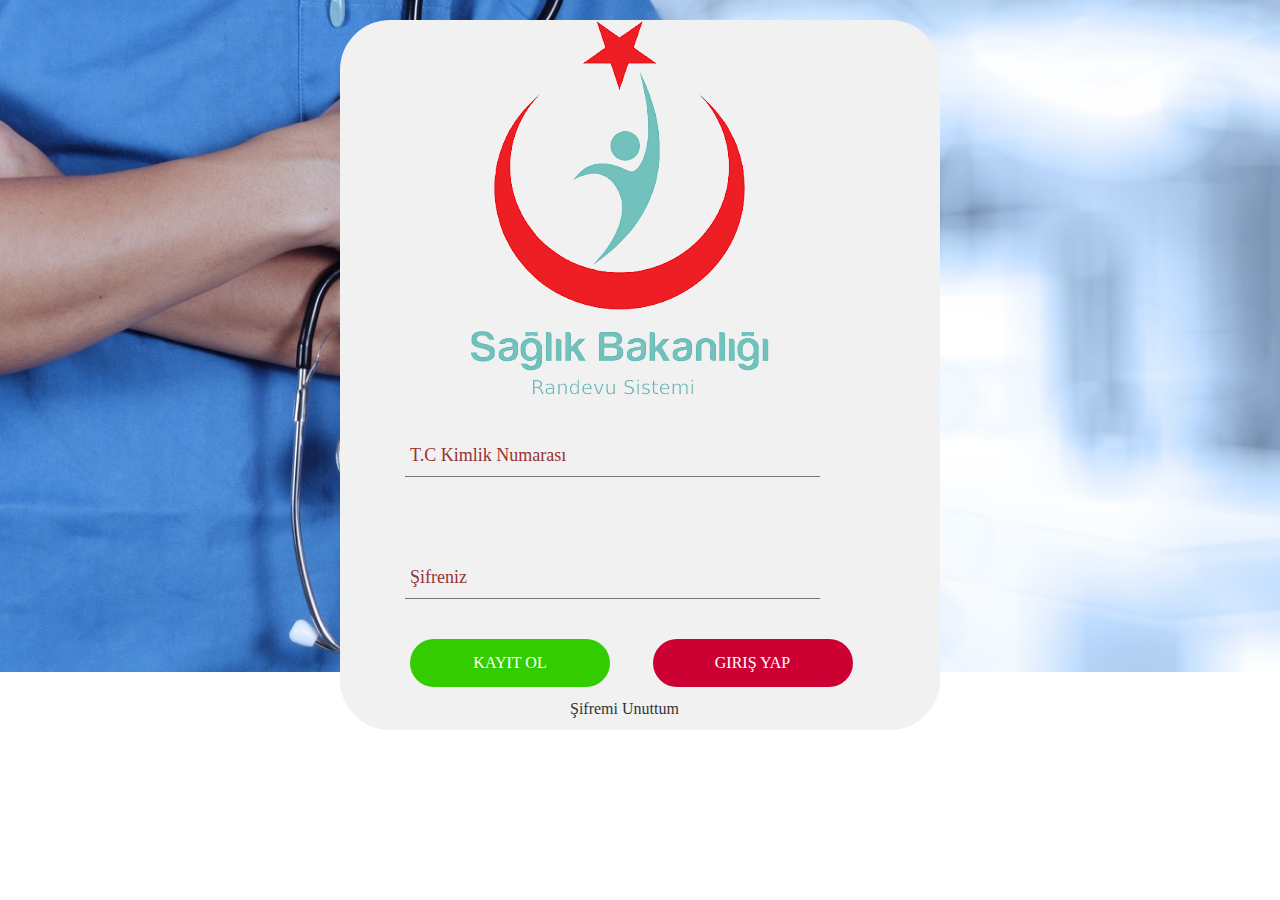
<file: HASTANE WEB-SITE/index.html>
<!doctype html>
<html> 
<head > 
<meta charset="utf-8"> 
<title>Giriş Ekranı</title> 
<link rel="stylesheet" href="CSSDOSYALAR/still.css">
<script src="https://ajax.googleapis.com/ajax/libs/jquery/3.5.1/jquery.min.js"></script>
<script type="text/javascript" language="javascript" src="javascript/index.js"></script>
<link rel="icon" href="images/Background.png" type="image/x-icon" />
</head>
<body background="images/nurse-doctor-medicine.jpg" style="background-position:center; background-repeat:no-repeat; background-size:cover;">
<div class="endis">
<div class="girispaneli">
<a href="Sifremi_Unuttum.php" style="margin:350px 0 0 210px; color:#333;  text-decoration-line:none; position:absolute;">Şifremi Unuttum</a>
<div class="panellogo"><img src="images/11.png"></div>
  <div class="giriselemanlari">
  <form>   
    <div class="group">    
      <input name="tcno"id="tcno" type="text" maxLength="11" required>
      <span class="highlight"></span>
      <span class="bar"></span>
      <label>T.C Kimlik Numarası</label>
    </div>
    <div class="group">      
      <input name="sifre" id="sifre" type="password" required>
      <span class="highlight"></span>
      <span class="bar"></span>
      <label >Şifreniz</label>
    </div>   
  </form>
<div  onClick="kontrol()" class="text-box" ><a href="#demo-modal" class="btn btn-white btn-animate">Giriş Yap</a></div>
<div class="textt-box"><a href="Uyeol.html" class="btn btn-white2 btn-animate">Kayıt Ol</a></div>
</div>
</div>
<div id="uyari" class="alert">
  <span class="closebtn" onclick="kapat()">&times;</span> 
  <strong id="Dikkat">Dikkat !</strong> <text id="yazi">T.C Kimlik No veya Şifre Hatalı.</text>
</div>
</div>
</body>
</html>
</file>
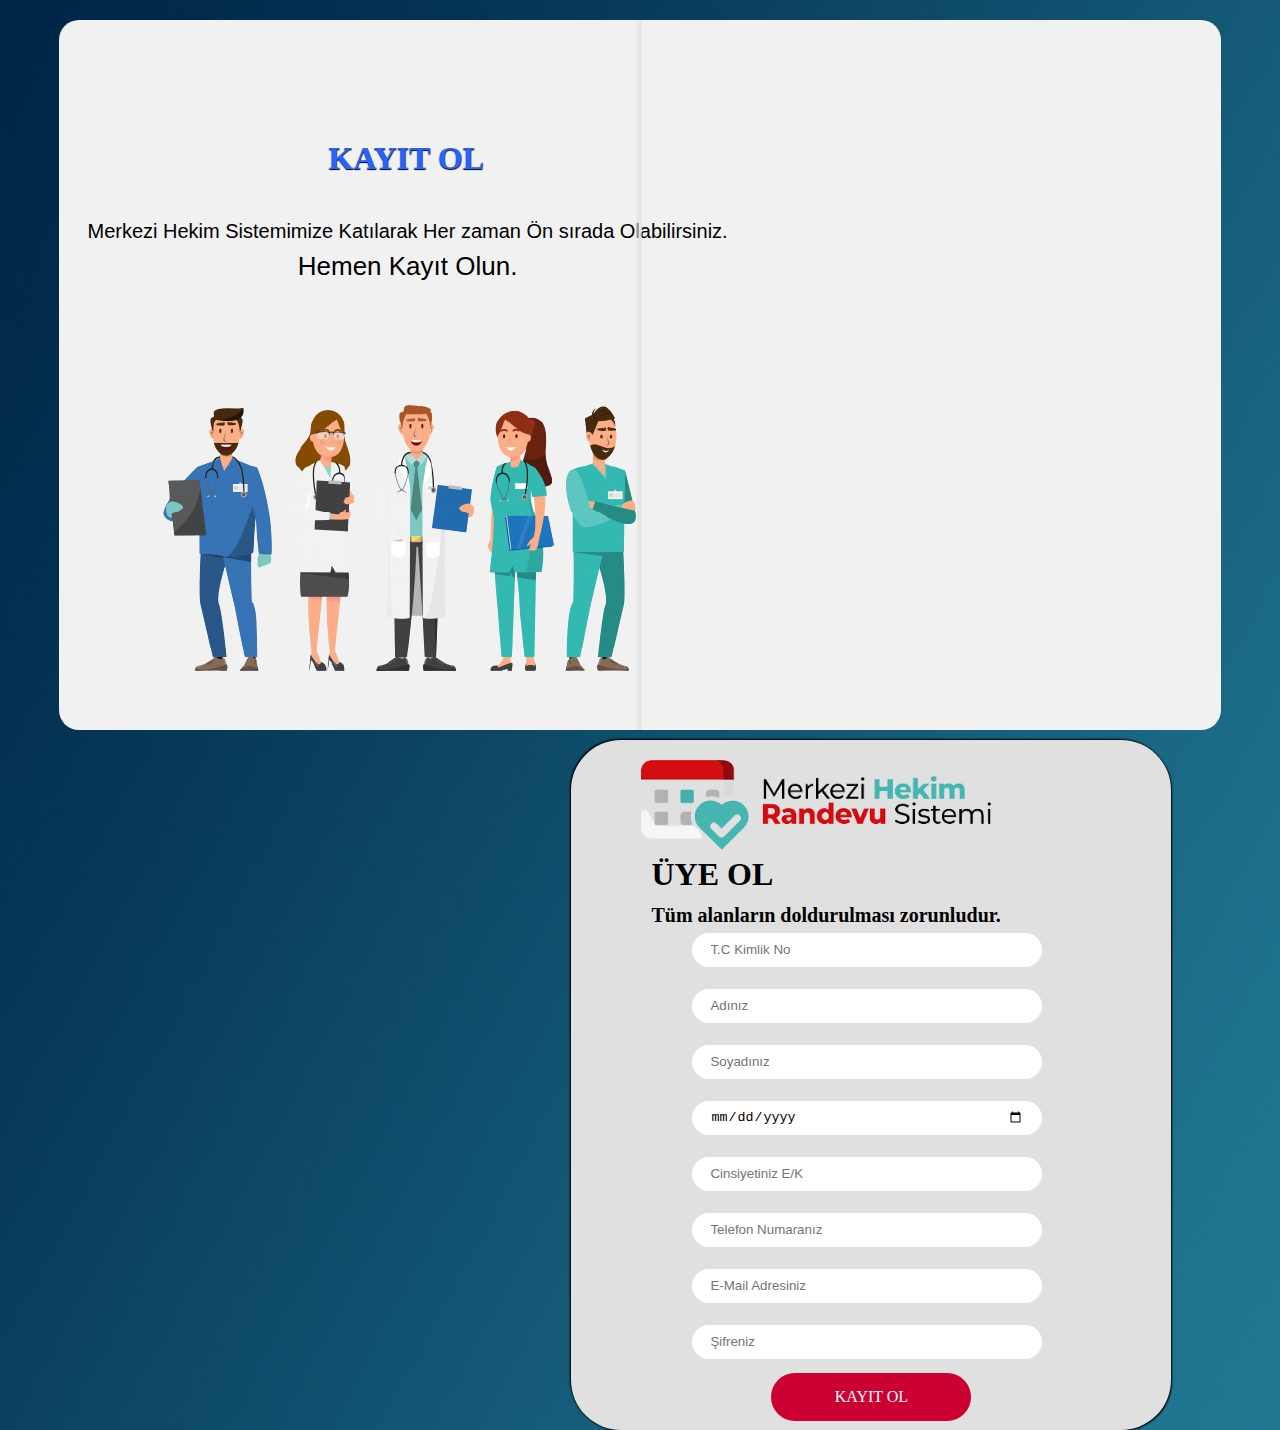
<file: HASTANE WEB-SITE/Uyeol.html>
<!doctype html>
<html>
<head>
<meta charset="utf-8"> 
<title>Üye Ol</title>
<link rel="stylesheet" href="CSSDOSYALAR/uye_ol.css">
<script src="https://ajax.googleapis.com/ajax/libs/jquery/3.5.1/jquery.min.js"></script>
<script type="text/javascript" src="javascript/uye_ol.js"></script>
<link rel="icon" href="images/Background.png" type="image/x-icon" />
</head>
<body background="images/uyeolarkaplan.jpg" style="background-position:center; background-repeat:no-repeat; background-size:cover;" >
<div class="uyeol_endis" id="sonuc">
<div class="uyeol_sayfaortasicizgi"></div>
<div class="uyeol_giriselemanlari">
<h1 style="margin:120px 0 0 270px; position:absolute; color:#2962FF; text-shadow: 0px 1px 1px #000">KAYIT OL</h1>
<p style="font:20px Tahoma, Geneva, sans-serif; text-align:center; margin:200px 0 0 0; height:5px">Merkezi Hekim Sistemimize Katılarak Her zaman Ön sırada Olabilirsiniz.</p> 
<p style="font:26px Tahoma, Geneva, sans-serif">Hemen Kayıt Olun.</p>
<div class="uyeol_resimduzen">
<img src="images/set-doctor-nurse-cartoon-characters_36082-457-removebg-preview.png">
</div>
</div> 
<div class="uyeol_giris_tarafi">
<div style="margin:20px 0 0 70px; z-index:-1"><img src="images/indir-removebg-preview (2).png" width="350px;"></div>
<div style="margin:-20px 0 0 80px"><h1>ÜYE OL</h1></div>
<div style="margin:-10px 0 0 80px; color:#000; font-size:10px"><h1>Tüm alanların doldurulması zorunludur.</h1></div>
<div class="container">
<form name="iletisimformu"  method="POST" id="uyeolform" >
    <div class="form">
      <span >
       <input id="1" name="tcno" maxlength="11" placeholder="T.C Kimlik No"type="text" />
    </span>
    <br />
     <span>
       <input id="2" name="ad" placeholder="Adınız" type="text" />
    </span>
    <span>
       <input id="3"name="soyad"  placeholder="Soyadınız" type="text" />
    </span>
    <br />
    <span>
       <input id="4"  type="date" name="dtarih"  placeholder="Doğum Tarihiniz Y/A/G" type="text" />
    </span>
    <br />
    <span>
       <input id="5" name="cinsiyet" maxlength="1" placeholder="Cinsiyetiniz E/K" type="text" />
    </span>
    <br />
    <span >
       <input id="6" name="tel" type="text" maxlength="11" placeholder="Telefon Numaranız" >
    </span>
    <br />
    <span>
       <input id="7" name="mail" placeholder="E-Mail Adresiniz" type="email" />
    </span>
    <br />
    <span>
       <input id="8" name="sifre" placeholder="Şifreniz" type="password"/>
    </span>
    <br />
    </div>
  </form>
</div>
<div onclick="fonksiyon()" id="kayitolbuton" class="textt-box"><a href="#" class="btn btn-white btn-animate">KAYIT OL</a></div>
<div id="uyari" class="alert">
  <a class="closebtn" onclick="kapat()"></a> 
  <strong id="Dikkat">Dikkat !</strong> <text id="yazi">Böyle Bir Kayıt Zaten Mevcut.</text>
</div>
</body>
</html>
</file>
<file: HASTANE WEB-SITE/CSSDOSYALAR/still.css>
.endis
{

   width:100%;
   height:500px;  
}
	

.girispaneli
{
	width:580px;
	height:380px;
	margin:20px auto 0 auto;
	border-radius:50px;
  background:#f1f1f1;
	padding:330px 0 0 20px;	
}
  
body
{
	overflow: hidden;
}
.giriselemanlari
{
	width:600px;
	height:10px;  
}



.panellogo
{
	width:300px;
	height:375px;
	margin:-330px 0 0 110px;
}

.footer   { text-align:center; }
.footer a  { color:#1215; }

.group        { 
  position:relative; 
  margin-bottom:40px; 
  

  
}
input         {
  font-size:18px;
  padding:10px 10px 10px 5px;
  width:400px;
  border:none;
  color:#000;
  border-bottom:1px solid #757575;
  background:none;
  margin:40px 0 0 45px;
 
 
  
}
input:focus     { outline:none; }

label          {
  color:#933; 
  font-size:18px;
  font-weight:normal;
  position:absolute;
  pointer-events:none;
  left:5px;
  top:10px;
  transition:0.1s ease all; 
  -moz-transition:0.2s ease all; 
  -webkit-transition:0.2s ease all;
  margin:40px 0 0 45px;
  
}

input::-webkit-outer-spin-button,
input::-webkit-inner-spin-button
{
  -webkit-appearance: none;
  margin: 0;
}




input:focus ~ label, input:valid ~ label    {
  top:-20px;
  font-size:14px;
  color:#C33;
   
}

.bar  { position:relative; display:block; width:410px; margin: 0 0 0 48px}
.bar:before, .bar:after   {
  content:'';
  height:3px; 
  width:0;
  bottom:1px; 
  position:absolute;
  background:#900; 
  transition:0.2s ease all; 
  -moz-transition:0.2s ease all; 
  -webkit-transition:0.2s ease all;
  

  
}
.bar:before {
  left:50%;
    
  
}
.bar:after {
  right:50%; 
     
}


input:focus ~ .bar:before, input:focus ~ .bar:after {
  width:50%;
   
}










.text-box 
{ 
    display:block;
	text-align:center;
	margin:0 15px 0 0px;
	
}
.textt-box
{ 
  	display:block;
	text-align:center;
	margin:0 500px 0 0;
	

}
.btn:link,
.btn:visited {
    text-transform: uppercase;
    text-decoration: none;
    padding: 15px 40px;
    display: inline-block;
    border-radius: 100px;
    transition: all .2s;
    position:absolute;
	width:120px;
	
}

.btn:hover {
    transform: translateY(-3px);
    box-shadow: 0 10px 20px rgba(0, 0, 0, 0.2);
}

.btn:active {
    transform: translateY(-1px);
    box-shadow: 0 5px 10px rgba(0, 0, 0, 0.2);
}

.btn-white {

    color:#FFF;
	background-color:#C03;
}
.btn-white2{

    color:#FFF;
	background-color:#3C0;
}
.btn-animated {
    animation: moveInBottom 5s ease-out;
    animation-fill-mode: backwards;
}


    0% {
        opacity: 0;
        transform: translateY(30px);
    }

    100% {
        opacity: 1;
        transform: translateY(0px);
    }
	







/*ALERT*/


.alert {
  padding: 20px;
  background-color:#f44336;
  color: white;
  display:block;
  width:600px;
  height:20px;
  margin:-730px 0 0 1600px;
  transition:1s;
  position:absolute;
}

.closebtn {
  margin-left: 15px;
  color: white;
  font-weight: bold;
  float: right;
  font-size: 22px;
  line-height: 20px;
  cursor: pointer;
  transition: 2s;
}

.closebtn:hover {
  color: black;
}
</file>
<file: HASTANE WEB-SITE/CSSDOSYALAR/uye_ol.css>
form{
  margin-top:25px;
  display:inline-block;
  margin:6px 0 0 130px;
}

.container span{
    margin-bottom:22px; 
    display:inline-block;
}

.container span:last-child{
   margin-bottom:-11px;
}

input{
  border:none;
  outline:none;
  display:inline-block;
  height:34px;
  vertical-align:middle;
  position:relative;
  bottom:14px;
  right:9px;
  border-radius:22px;
  width:350px;
  box-sizing:border-box;
  padding:0 18px; 
}






.textt-box
{ 
  	display:block;
	text-align:center;
	margin:-22px 200px 0 0;
	

}
.btn:link,
.btn:visited {
    text-transform: uppercase;
    text-decoration: none;
    padding: 15px 40px;
    display: inline-block;
    border-radius: 100px;
    transition: all .2s;
    position:absolute;
	width:120px;
	
}

.btn:hover {
    transform: translateY(-3px);
    box-shadow: 0 10px 20px rgba(0, 0, 0, 0.2);
}

.btn:active {
    transform: translateY(-1px);
    box-shadow: 0 5px 10px rgba(0, 0, 0, 0.2);
}

.btn-white {

    color:#FFF;
	background-color:#C03;
}
.btn-white2{

    color:#FFF;
	background-color:#3C0;
}
.btn-animated {
    animation: moveInBottom 5s ease-out;
    animation-fill-mode: backwards;
}


    0% {
        opacity: 0;
        transform: translateY(30px);
    }

    100% {
        opacity: 1;
        transform: translateY(0px);
    }
	








.uyeol_endis
{

   width:92%;
   height:710px; 
   background:#f1f1f1;
   margin:20px auto;
   border-radius:20px;
}
body
{
	overflow: hidden;
}

.uyeol_giriselemanlari
{
    width:698px;
	height:710px;
	text-align:center;
	float:left;
	
	
}
.uyeol_giris_tarafi
{
	width:600px;
	height:690px;
	margin:10px 50px auto;
   background:	#E0E0E0;
	float:right;
	border-radius:50px;
	box-shadow:1px 1px 2px #000000,-1px -1px 2px #000000;

	
}
.uyeol_resimduzen
{
	margin:0 0 0 45px;
	position:absolute;
}
/*
.uyeol_giris_kutucuk
{
	width:80%;
	margin:10px auto;
	background:#000;
	height:670px;
	box-shadow:1px 1px 1px #666,-1px -1px 1px #666666;
	
	
}
*/
.uyeol_sayfaortasicizgi
{
  border-left: 5px solid  #E0E0E0;
  height: 709px;
  position: absolute;
  left: 50%;
  margin-left: -3px;
  top: 21px;
  opacity:0.6;
}









.alert {
  padding: 20px;
  background-color:#f44336;
  opacity:1;
  color: white;
  display:none;
  width:600px;
  height:20px;
  margin:-650px 0 0 720px;
  transition:2s;
  z-index:1;
}

.closebtn {
  margin-left: 15px;
  color: white;
  font-weight: bold;
  float: right;
  font-size: 22px;
  line-height: 20px;
  cursor: pointer;
  transition: 2s;
}

.closebtn:hover {
  color: black;
}
</file>
